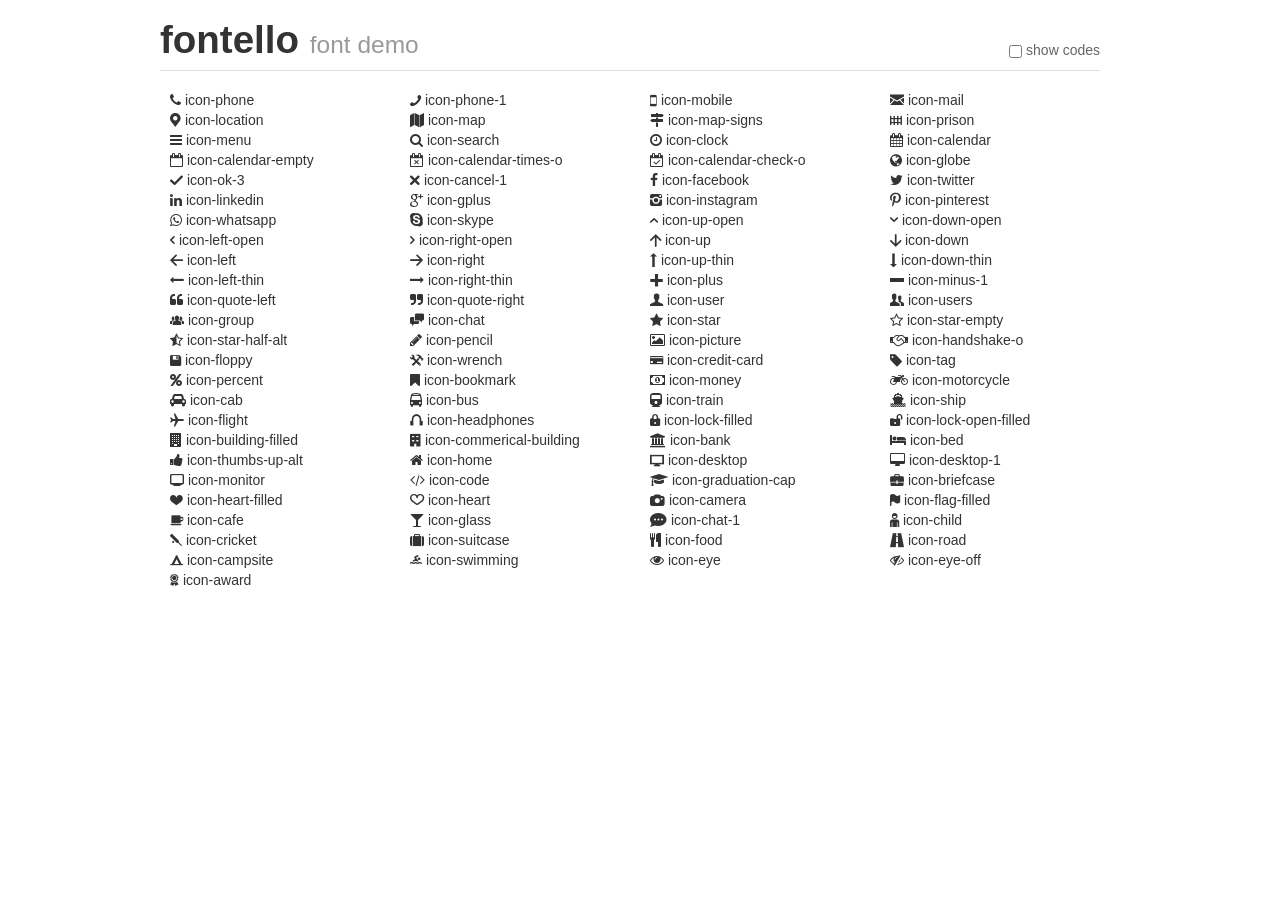
<file: fonts/demo.html>
<!DOCTYPE html>
<html>
  <head>
  <meta charset="UTF-8">
  <style>
    html {
      font-size: 100%;
      -webkit-text-size-adjust: 100%;
      -ms-text-size-adjust: 100%;
    }
    a:focus {
      outline: thin dotted #333;
      outline: 5px auto -webkit-focus-ring-color;
      outline-offset: -2px;
    }
    a:hover,
    a:active {
      outline: 0;
    }
    input {
      margin: 0;
      font-size: 100%;
      vertical-align: middle;
      overflow: visible;
      line-height: normal;
    }
    input::-moz-focus-inner {
      padding: 0;
      border: 0;
    }
    body {
      margin: 0;
      font-family: "Helvetica Neue", Helvetica, Arial, sans-serif;
      font-size: 14px;
      line-height: 20px;
      color: #333;
      background-color: #fff;
    }
    a {
      color: #08c;
      text-decoration: none;
    }
    a:hover {
      color: #005580;
      text-decoration: underline;
    }
    .row {
      margin-left: -20px;
      zoom: 1;
    }
    .row:before,
    .row:after {
      display: table;
      content: "";
      line-height: 0;
    }
    .row:after {
      clear: both;
    }
    .span3 {
      float: left;
      min-height: 1px;
      margin-left: 20px;
      width: 220px;
    }
    .container {
      width: 940px;
      margin-right: auto;
      margin-left: auto;
      zoom: 1;
    }
    .container:before,
    .container:after {
      display: table;
      content: "";
      line-height: 0;
    }
    .container:after {
      clear: both;
    }
    small {
      font-size: 85%;
    }
    h1 {
      margin: 10px 0;
      font-family: inherit;
      font-weight: bold;
      line-height: 20px;
      color: inherit;
      text-rendering: optimizelegibility;
      line-height: 40px;
      font-size: 38.5px;
    }
    h1 small {
      font-weight: normal;
      line-height: 1;
      color: #999;
      font-size: 24.5px;
    }

    body {
      margin-top: 90px;
    }
    .header {
      position: fixed;
      top: 0;
      left: 50%;
      margin-left: -480px;
      background-color: #fff;
      border-bottom: 1px solid #ddd;
      padding-top: 10px;
      z-index: 10;
    }
    .footer {
      color: #ddd;
      font-size: 12px;
      text-align: center;
      margin-top: 20px;
    }
    .footer a {
      color: #ccc;
      text-decoration: underline;
    }
    .the-icons {
      font-size: 14px;
      line-height: 24px;
    }
    .switch {
      position: absolute;
      right: 0;
      bottom: 10px;
      color: #666;
    }
    .switch input {
      margin-right: 0.3em;
    }
    .codesOn .i-name {
      display: none;
    }
    .codesOn .i-code {
      display: inline;
    }
    .i-code {
      display: none;
    }
    @font-face {
      font-family: 'fontello';
      src: url('./fontello.eot?23129786');
      src: url('./fontello.eot?23129786#iefix') format('embedded-opentype'),
           url('./fontello.woff?23129786') format('woff'),
           url('./fontello.ttf?23129786') format('truetype'),
           url('./fontello.svg?23129786#fontello') format('svg');
      font-weight: normal;
      font-style: normal;
    }
    .icon {
      font-family: "fontello";
      font-style: normal;
      font-weight: normal;
      speak: never;
     
      font-variant: normal;
      text-transform: none;
     
      -webkit-font-smoothing: antialiased;
      -moz-osx-font-smoothing: grayscale;

      user-select: none;
      -webkit-user-select: none;
      -moz-user-select: none;
    }
    </style>
    <script>
      function toggleCodes(on) {
        var obj = document.getElementById('icons');
      
        if (on) {
          obj.className += ' codesOn';
        } else {
          obj.className = obj.className.replace(' codesOn', '');
        }
      }
    </script>
  </head>
  <body>
    <div class="container header">
      <h1>fontello <small>font demo</small></h1>
      <label class="switch">
        <input type="checkbox" onclick="toggleCodes(this.checked)">show codes
      </label>
    </div>
    <div class="container" id="icons">
      <div class="row">
        <div class="span3" title="Code: 0xa001">
          <i class="icon icon-phone">&#xa001;</i> <span class="i-name">icon-phone</span><span class="i-code">0xa001</span>
        </div>
        <div class="span3" title="Code: 0xa002">
          <i class="icon icon-phone-1">&#xa002;</i> <span class="i-name">icon-phone-1</span><span class="i-code">0xa002</span>
        </div>
        <div class="span3" title="Code: 0xa003">
          <i class="icon icon-mobile">&#xa003;</i> <span class="i-name">icon-mobile</span><span class="i-code">0xa003</span>
        </div>
        <div class="span3" title="Code: 0xa004">
          <i class="icon icon-mail">&#xa004;</i> <span class="i-name">icon-mail</span><span class="i-code">0xa004</span>
        </div>
      </div>
      <div class="row">
        <div class="span3" title="Code: 0xa005">
          <i class="icon icon-location">&#xa005;</i> <span class="i-name">icon-location</span><span class="i-code">0xa005</span>
        </div>
        <div class="span3" title="Code: 0xa006">
          <i class="icon icon-map">&#xa006;</i> <span class="i-name">icon-map</span><span class="i-code">0xa006</span>
        </div>
        <div class="span3" title="Code: 0xa007">
          <i class="icon icon-map-signs">&#xa007;</i> <span class="i-name">icon-map-signs</span><span class="i-code">0xa007</span>
        </div>
        <div class="span3" title="Code: 0xa008">
          <i class="icon icon-prison">&#xa008;</i> <span class="i-name">icon-prison</span><span class="i-code">0xa008</span>
        </div>
      </div>
      <div class="row">
        <div class="span3" title="Code: 0xa009">
          <i class="icon icon-menu">&#xa009;</i> <span class="i-name">icon-menu</span><span class="i-code">0xa009</span>
        </div>
        <div class="span3" title="Code: 0xa010">
          <i class="icon icon-search">&#xa010;</i> <span class="i-name">icon-search</span><span class="i-code">0xa010</span>
        </div>
        <div class="span3" title="Code: 0xa011">
          <i class="icon icon-clock">&#xa011;</i> <span class="i-name">icon-clock</span><span class="i-code">0xa011</span>
        </div>
        <div class="span3" title="Code: 0xa012">
          <i class="icon icon-calendar">&#xa012;</i> <span class="i-name">icon-calendar</span><span class="i-code">0xa012</span>
        </div>
      </div>
      <div class="row">
        <div class="span3" title="Code: 0xa013">
          <i class="icon icon-calendar-empty">&#xa013;</i> <span class="i-name">icon-calendar-empty</span><span class="i-code">0xa013</span>
        </div>
        <div class="span3" title="Code: 0xa014">
          <i class="icon icon-calendar-times-o">&#xa014;</i> <span class="i-name">icon-calendar-times-o</span><span class="i-code">0xa014</span>
        </div>
        <div class="span3" title="Code: 0xa015">
          <i class="icon icon-calendar-check-o">&#xa015;</i> <span class="i-name">icon-calendar-check-o</span><span class="i-code">0xa015</span>
        </div>
        <div class="span3" title="Code: 0xa016">
          <i class="icon icon-globe">&#xa016;</i> <span class="i-name">icon-globe</span><span class="i-code">0xa016</span>
        </div>
      </div>
      <div class="row">
        <div class="span3" title="Code: 0xa017">
          <i class="icon icon-ok-3">&#xa017;</i> <span class="i-name">icon-ok-3</span><span class="i-code">0xa017</span>
        </div>
        <div class="span3" title="Code: 0xa018">
          <i class="icon icon-cancel-1">&#xa018;</i> <span class="i-name">icon-cancel-1</span><span class="i-code">0xa018</span>
        </div>
        <div class="span3" title="Code: 0xa019">
          <i class="icon icon-facebook">&#xa019;</i> <span class="i-name">icon-facebook</span><span class="i-code">0xa019</span>
        </div>
        <div class="span3" title="Code: 0xa020">
          <i class="icon icon-twitter">&#xa020;</i> <span class="i-name">icon-twitter</span><span class="i-code">0xa020</span>
        </div>
      </div>
      <div class="row">
        <div class="span3" title="Code: 0xa021">
          <i class="icon icon-linkedin">&#xa021;</i> <span class="i-name">icon-linkedin</span><span class="i-code">0xa021</span>
        </div>
        <div class="span3" title="Code: 0xa022">
          <i class="icon icon-gplus">&#xa022;</i> <span class="i-name">icon-gplus</span><span class="i-code">0xa022</span>
        </div>
        <div class="span3" title="Code: 0xa023">
          <i class="icon icon-instagram">&#xa023;</i> <span class="i-name">icon-instagram</span><span class="i-code">0xa023</span>
        </div>
        <div class="span3" title="Code: 0xa024">
          <i class="icon icon-pinterest">&#xa024;</i> <span class="i-name">icon-pinterest</span><span class="i-code">0xa024</span>
        </div>
      </div>
      <div class="row">
        <div class="span3" title="Code: 0xa025">
          <i class="icon icon-whatsapp">&#xa025;</i> <span class="i-name">icon-whatsapp</span><span class="i-code">0xa025</span>
        </div>
        <div class="span3" title="Code: 0xa026">
          <i class="icon icon-skype">&#xa026;</i> <span class="i-name">icon-skype</span><span class="i-code">0xa026</span>
        </div>
        <div class="span3" title="Code: 0xa027">
          <i class="icon icon-up-open">&#xa027;</i> <span class="i-name">icon-up-open</span><span class="i-code">0xa027</span>
        </div>
        <div class="span3" title="Code: 0xa028">
          <i class="icon icon-down-open">&#xa028;</i> <span class="i-name">icon-down-open</span><span class="i-code">0xa028</span>
        </div>
      </div>
      <div class="row">
        <div class="span3" title="Code: 0xa029">
          <i class="icon icon-left-open">&#xa029;</i> <span class="i-name">icon-left-open</span><span class="i-code">0xa029</span>
        </div>
        <div class="span3" title="Code: 0xa030">
          <i class="icon icon-right-open">&#xa030;</i> <span class="i-name">icon-right-open</span><span class="i-code">0xa030</span>
        </div>
        <div class="span3" title="Code: 0xa031">
          <i class="icon icon-up">&#xa031;</i> <span class="i-name">icon-up</span><span class="i-code">0xa031</span>
        </div>
        <div class="span3" title="Code: 0xa032">
          <i class="icon icon-down">&#xa032;</i> <span class="i-name">icon-down</span><span class="i-code">0xa032</span>
        </div>
      </div>
      <div class="row">
        <div class="span3" title="Code: 0xa033">
          <i class="icon icon-left">&#xa033;</i> <span class="i-name">icon-left</span><span class="i-code">0xa033</span>
        </div>
        <div class="span3" title="Code: 0xa034">
          <i class="icon icon-right">&#xa034;</i> <span class="i-name">icon-right</span><span class="i-code">0xa034</span>
        </div>
        <div class="span3" title="Code: 0xa035">
          <i class="icon icon-up-thin">&#xa035;</i> <span class="i-name">icon-up-thin</span><span class="i-code">0xa035</span>
        </div>
        <div class="span3" title="Code: 0xa036">
          <i class="icon icon-down-thin">&#xa036;</i> <span class="i-name">icon-down-thin</span><span class="i-code">0xa036</span>
        </div>
      </div>
      <div class="row">
        <div class="span3" title="Code: 0xa037">
          <i class="icon icon-left-thin">&#xa037;</i> <span class="i-name">icon-left-thin</span><span class="i-code">0xa037</span>
        </div>
        <div class="span3" title="Code: 0xa038">
          <i class="icon icon-right-thin">&#xa038;</i> <span class="i-name">icon-right-thin</span><span class="i-code">0xa038</span>
        </div>
        <div class="span3" title="Code: 0xa039">
          <i class="icon icon-plus">&#xa039;</i> <span class="i-name">icon-plus</span><span class="i-code">0xa039</span>
        </div>
        <div class="span3" title="Code: 0xa040">
          <i class="icon icon-minus-1">&#xa040;</i> <span class="i-name">icon-minus-1</span><span class="i-code">0xa040</span>
        </div>
      </div>
      <div class="row">
        <div class="span3" title="Code: 0xa041">
          <i class="icon icon-quote-left">&#xa041;</i> <span class="i-name">icon-quote-left</span><span class="i-code">0xa041</span>
        </div>
        <div class="span3" title="Code: 0xa042">
          <i class="icon icon-quote-right">&#xa042;</i> <span class="i-name">icon-quote-right</span><span class="i-code">0xa042</span>
        </div>
        <div class="span3" title="Code: 0xa043">
          <i class="icon icon-user">&#xa043;</i> <span class="i-name">icon-user</span><span class="i-code">0xa043</span>
        </div>
        <div class="span3" title="Code: 0xa044">
          <i class="icon icon-users">&#xa044;</i> <span class="i-name">icon-users</span><span class="i-code">0xa044</span>
        </div>
      </div>
      <div class="row">
        <div class="span3" title="Code: 0xa045">
          <i class="icon icon-group">&#xa045;</i> <span class="i-name">icon-group</span><span class="i-code">0xa045</span>
        </div>
        <div class="span3" title="Code: 0xa046">
          <i class="icon icon-chat">&#xa046;</i> <span class="i-name">icon-chat</span><span class="i-code">0xa046</span>
        </div>
        <div class="span3" title="Code: 0xa047">
          <i class="icon icon-star">&#xa047;</i> <span class="i-name">icon-star</span><span class="i-code">0xa047</span>
        </div>
        <div class="span3" title="Code: 0xa048">
          <i class="icon icon-star-empty">&#xa048;</i> <span class="i-name">icon-star-empty</span><span class="i-code">0xa048</span>
        </div>
      </div>
      <div class="row">
        <div class="span3" title="Code: 0xa049">
          <i class="icon icon-star-half-alt">&#xa049;</i> <span class="i-name">icon-star-half-alt</span><span class="i-code">0xa049</span>
        </div>
        <div class="span3" title="Code: 0xa050">
          <i class="icon icon-pencil">&#xa050;</i> <span class="i-name">icon-pencil</span><span class="i-code">0xa050</span>
        </div>
        <div class="span3" title="Code: 0xa051">
          <i class="icon icon-picture">&#xa051;</i> <span class="i-name">icon-picture</span><span class="i-code">0xa051</span>
        </div>
        <div class="span3" title="Code: 0xa052">
          <i class="icon icon-handshake-o">&#xa052;</i> <span class="i-name">icon-handshake-o</span><span class="i-code">0xa052</span>
        </div>
      </div>
      <div class="row">
        <div class="span3" title="Code: 0xa053">
          <i class="icon icon-floppy">&#xa053;</i> <span class="i-name">icon-floppy</span><span class="i-code">0xa053</span>
        </div>
        <div class="span3" title="Code: 0xa054">
          <i class="icon icon-wrench">&#xa054;</i> <span class="i-name">icon-wrench</span><span class="i-code">0xa054</span>
        </div>
        <div class="span3" title="Code: 0xa055">
          <i class="icon icon-credit-card">&#xa055;</i> <span class="i-name">icon-credit-card</span><span class="i-code">0xa055</span>
        </div>
        <div class="span3" title="Code: 0xa056">
          <i class="icon icon-tag">&#xa056;</i> <span class="i-name">icon-tag</span><span class="i-code">0xa056</span>
        </div>
      </div>
      <div class="row">
        <div class="span3" title="Code: 0xa057">
          <i class="icon icon-percent">&#xa057;</i> <span class="i-name">icon-percent</span><span class="i-code">0xa057</span>
        </div>
        <div class="span3" title="Code: 0xa058">
          <i class="icon icon-bookmark">&#xa058;</i> <span class="i-name">icon-bookmark</span><span class="i-code">0xa058</span>
        </div>
        <div class="span3" title="Code: 0xa059">
          <i class="icon icon-money">&#xa059;</i> <span class="i-name">icon-money</span><span class="i-code">0xa059</span>
        </div>
        <div class="span3" title="Code: 0xa060">
          <i class="icon icon-motorcycle">&#xa060;</i> <span class="i-name">icon-motorcycle</span><span class="i-code">0xa060</span>
        </div>
      </div>
      <div class="row">
        <div class="span3" title="Code: 0xa061">
          <i class="icon icon-cab">&#xa061;</i> <span class="i-name">icon-cab</span><span class="i-code">0xa061</span>
        </div>
        <div class="span3" title="Code: 0xa062">
          <i class="icon icon-bus">&#xa062;</i> <span class="i-name">icon-bus</span><span class="i-code">0xa062</span>
        </div>
        <div class="span3" title="Code: 0xa063">
          <i class="icon icon-train">&#xa063;</i> <span class="i-name">icon-train</span><span class="i-code">0xa063</span>
        </div>
        <div class="span3" title="Code: 0xa064">
          <i class="icon icon-ship">&#xa064;</i> <span class="i-name">icon-ship</span><span class="i-code">0xa064</span>
        </div>
      </div>
      <div class="row">
        <div class="span3" title="Code: 0xa065">
          <i class="icon icon-flight">&#xa065;</i> <span class="i-name">icon-flight</span><span class="i-code">0xa065</span>
        </div>
        <div class="span3" title="Code: 0xa066">
          <i class="icon icon-headphones">&#xa066;</i> <span class="i-name">icon-headphones</span><span class="i-code">0xa066</span>
        </div>
        <div class="span3" title="Code: 0xa067">
          <i class="icon icon-lock-filled">&#xa067;</i> <span class="i-name">icon-lock-filled</span><span class="i-code">0xa067</span>
        </div>
        <div class="span3" title="Code: 0xa068">
          <i class="icon icon-lock-open-filled">&#xa068;</i> <span class="i-name">icon-lock-open-filled</span><span class="i-code">0xa068</span>
        </div>
      </div>
      <div class="row">
        <div class="span3" title="Code: 0xa069">
          <i class="icon icon-building-filled">&#xa069;</i> <span class="i-name">icon-building-filled</span><span class="i-code">0xa069</span>
        </div>
        <div class="span3" title="Code: 0xa070">
          <i class="icon icon-commerical-building">&#xa070;</i> <span class="i-name">icon-commerical-building</span><span class="i-code">0xa070</span>
        </div>
        <div class="span3" title="Code: 0xa071">
          <i class="icon icon-bank">&#xa071;</i> <span class="i-name">icon-bank</span><span class="i-code">0xa071</span>
        </div>
        <div class="span3" title="Code: 0xa072">
          <i class="icon icon-bed">&#xa072;</i> <span class="i-name">icon-bed</span><span class="i-code">0xa072</span>
        </div>
      </div>
      <div class="row">
        <div class="span3" title="Code: 0xa073">
          <i class="icon icon-thumbs-up-alt">&#xa073;</i> <span class="i-name">icon-thumbs-up-alt</span><span class="i-code">0xa073</span>
        </div>
        <div class="span3" title="Code: 0xa074">
          <i class="icon icon-home">&#xa074;</i> <span class="i-name">icon-home</span><span class="i-code">0xa074</span>
        </div>
        <div class="span3" title="Code: 0xa075">
          <i class="icon icon-desktop">&#xa075;</i> <span class="i-name">icon-desktop</span><span class="i-code">0xa075</span>
        </div>
        <div class="span3" title="Code: 0xa076">
          <i class="icon icon-desktop-1">&#xa076;</i> <span class="i-name">icon-desktop-1</span><span class="i-code">0xa076</span>
        </div>
      </div>
      <div class="row">
        <div class="span3" title="Code: 0xa077">
          <i class="icon icon-monitor">&#xa077;</i> <span class="i-name">icon-monitor</span><span class="i-code">0xa077</span>
        </div>
        <div class="span3" title="Code: 0xa078">
          <i class="icon icon-code">&#xa078;</i> <span class="i-name">icon-code</span><span class="i-code">0xa078</span>
        </div>
        <div class="span3" title="Code: 0xa079">
          <i class="icon icon-graduation-cap">&#xa079;</i> <span class="i-name">icon-graduation-cap</span><span class="i-code">0xa079</span>
        </div>
        <div class="span3" title="Code: 0xa080">
          <i class="icon icon-briefcase">&#xa080;</i> <span class="i-name">icon-briefcase</span><span class="i-code">0xa080</span>
        </div>
      </div>
      <div class="row">
        <div class="span3" title="Code: 0xa081">
          <i class="icon icon-heart-filled">&#xa081;</i> <span class="i-name">icon-heart-filled</span><span class="i-code">0xa081</span>
        </div>
        <div class="span3" title="Code: 0xa082">
          <i class="icon icon-heart">&#xa082;</i> <span class="i-name">icon-heart</span><span class="i-code">0xa082</span>
        </div>
        <div class="span3" title="Code: 0xa083">
          <i class="icon icon-camera">&#xa083;</i> <span class="i-name">icon-camera</span><span class="i-code">0xa083</span>
        </div>
        <div class="span3" title="Code: 0xa084">
          <i class="icon icon-flag-filled">&#xa084;</i> <span class="i-name">icon-flag-filled</span><span class="i-code">0xa084</span>
        </div>
      </div>
      <div class="row">
        <div class="span3" title="Code: 0xa085">
          <i class="icon icon-cafe">&#xa085;</i> <span class="i-name">icon-cafe</span><span class="i-code">0xa085</span>
        </div>
        <div class="span3" title="Code: 0xa086">
          <i class="icon icon-glass">&#xa086;</i> <span class="i-name">icon-glass</span><span class="i-code">0xa086</span>
        </div>
        <div class="span3" title="Code: 0xa087">
          <i class="icon icon-chat-1">&#xa087;</i> <span class="i-name">icon-chat-1</span><span class="i-code">0xa087</span>
        </div>
        <div class="span3" title="Code: 0xa088">
          <i class="icon icon-child">&#xa088;</i> <span class="i-name">icon-child</span><span class="i-code">0xa088</span>
        </div>
      </div>
      <div class="row">
        <div class="span3" title="Code: 0xa089">
          <i class="icon icon-cricket">&#xa089;</i> <span class="i-name">icon-cricket</span><span class="i-code">0xa089</span>
        </div>
        <div class="span3" title="Code: 0xa090">
          <i class="icon icon-suitcase">&#xa090;</i> <span class="i-name">icon-suitcase</span><span class="i-code">0xa090</span>
        </div>
        <div class="span3" title="Code: 0xa091">
          <i class="icon icon-food">&#xa091;</i> <span class="i-name">icon-food</span><span class="i-code">0xa091</span>
        </div>
        <div class="span3" title="Code: 0xa092">
          <i class="icon icon-road">&#xa092;</i> <span class="i-name">icon-road</span><span class="i-code">0xa092</span>
        </div>
      </div>
      <div class="row">
        <div class="span3" title="Code: 0xa093">
          <i class="icon icon-campsite">&#xa093;</i> <span class="i-name">icon-campsite</span><span class="i-code">0xa093</span>
        </div>
        <div class="span3" title="Code: 0xa094">
          <i class="icon icon-swimming">&#xa094;</i> <span class="i-name">icon-swimming</span><span class="i-code">0xa094</span>
        </div>
        <div class="span3" title="Code: 0xa095">
          <i class="icon icon-eye">&#xa095;</i> <span class="i-name">icon-eye</span><span class="i-code">0xa095</span>
        </div>
        <div class="span3" title="Code: 0xa096">
          <i class="icon icon-eye-off">&#xa096;</i> <span class="i-name">icon-eye-off</span><span class="i-code">0xa096</span>
        </div>
      </div>
      <div class="row">
        <div class="span3" title="Code: 0xa097">
          <i class="icon icon-award">&#xa097;</i> <span class="i-name">icon-award</span><span class="i-code">0xa097</span>
        </div>
      </div>
    </div>
  </body>
</html>
</file>
